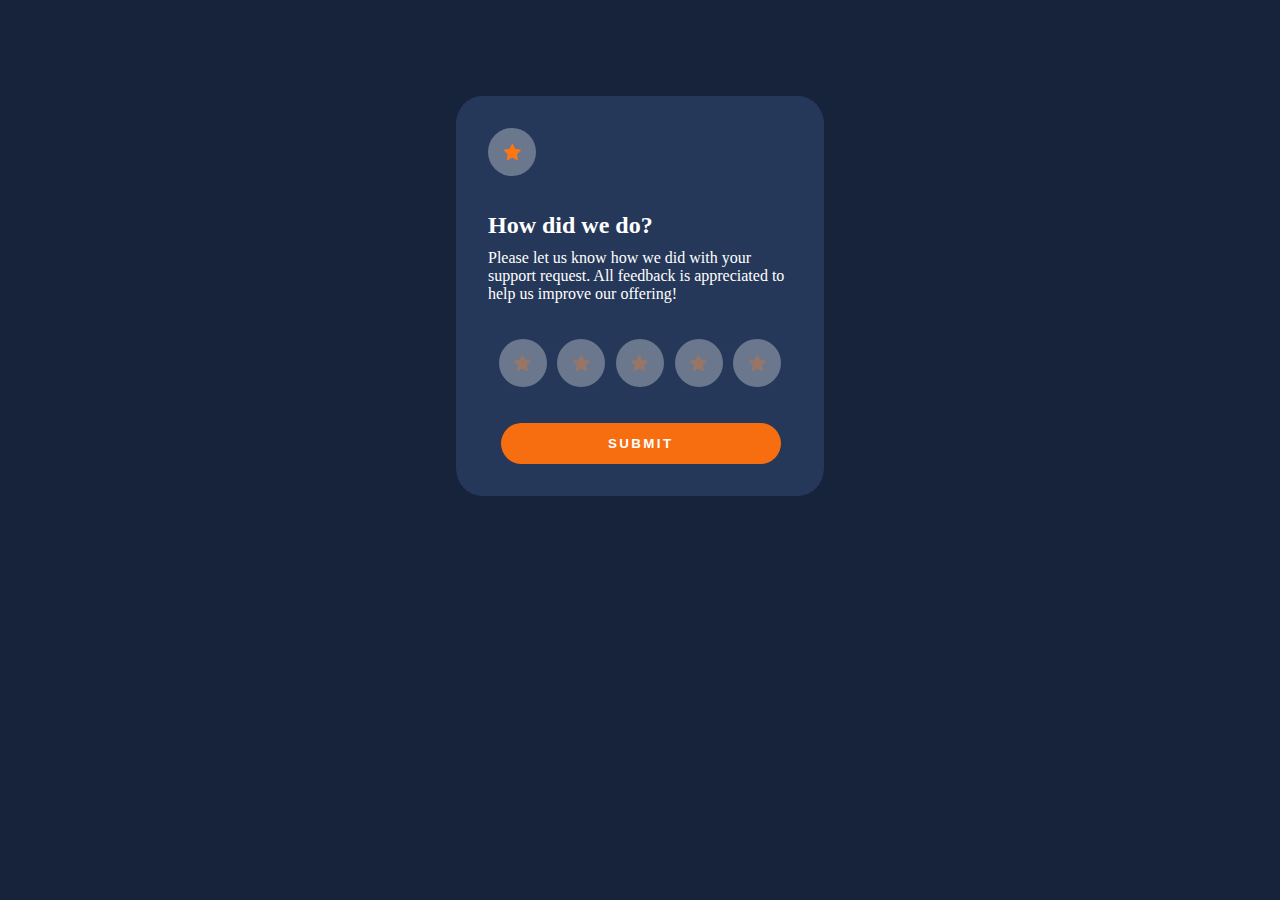
<file: index.html>
<!DOCTYPE html>
  <head>
    <meta charset="UTF-8" />
    <meta http-equiv="X-UA-Compatible" content="IE=edge" />
    <title>Interactive rating component</title>
    <link rel="stylesheet" href="../index.css" />
  </head>
  <body>
    <div class="container rating-board">
      <div class="inner">
        <div class="star star0">
            <img src="../images/icon-star.svg" alt="">
        </div>
        <div>
          <h2>How did we do?</h2>
          <p>
            Please let us know how we did with your support request. All
            feedback is appreciated to help us improve our offering!
          </p>
        </div>
        <div class="rating">
          <div class="star star1">
            <img src="../images/icon-star.svg" alt="">
          </div>
          <div class="star star2">
            <img src="../images/icon-star.svg" alt="">
          </div>
          <div class="star star3">
            <img src="../images/icon-star.svg" alt="">
          </div>
          <div class="star star4">
            <img src="../images/icon-star.svg" alt="">
          </div>
          <div class="star star5">
            <img src="../images/icon-star.svg" alt="">
          </div> 

        </div>
        <div>
            <input type="button" value="SUBMIT" />
        </div>
      </div>
    </div>
    <div class="container thankyou-board switch-off">
      <div class="inner">
           <div>
               <img src="../images/illustration-thank-you.svg" alt="">
           </div>
           <div class="result"></div>
           <div>
               <h2>Thank you!</h2>
               <p>
                   We appreciate you taking the time to give a rating.If you ever need more support, 
                   don’t hesitate to get in touch!
               </p>
           </div>
      </div>
   </div>
    <script src="../index.js"></script>
  </body>
</html>
</file>
<file: index.css>
.star {
  width: 3rem;
  height: 3rem;
  background: #6b778d;
  border-radius: 50%;
  display: flex;
}

.star > img {
  margin: auto;
}

.rating {
  display: flex;
  flex-direction: row;
  justify-content: space-evenly;
}

.star.active img {
  opacity: 1;
}

.star img {
  opacity: 0.3;
}

.star0 > img {
  opacity: 1;
}

.inner input {
  /* width: 100%; */
  padding: 0.8rem 6.7rem;
  /* height: 40px; */
  border-radius: 3rem;
  background: #f76e11;
  /* outline: none; */
  border: 0rem;
  font-weight: 700;
  letter-spacing: 0.15rem;
}

input {
  margin-left: 0.8rem;
}

/* public.css */
* {
  margin: 0rem;
  padding: 0rem;
}

html,
body {
  height: 100%vh;
  background-color: #17223b;
}

.container {
  display: flex;
  width: 23rem;
  height: 25rem;
  border-radius: 7%;
  margin: 0 auto;
  margin-top: 6rem;
  background: #263859;
}

.inner {
  margin: 2rem;
  display: flex;
  flex-direction: column;
  justify-content: space-between;
}

.inner h2,
p,
input {
  color: #fff;
}

p {
  margin-top: 0.6rem;
  font-weight: 100;
}

/* thankyou.css */
.switch-on {
  display: block;
}

.switch-off {
  display: none;
}

.thankyou-board .inner {
  align-items: center;
}

.thankyou-board .inner .result {
  width: 75%;
  height: 2.5rem;
  border-radius: 1.87rem;
  color: #ff5f00;
  background: #6b778d;
  text-align: center;
  line-height: 2.5rem;
  font-weight: 700;
}

.thankyou-board .inner h2,
.thankyou-board .inner p {
  text-align: center;
}
</file>
